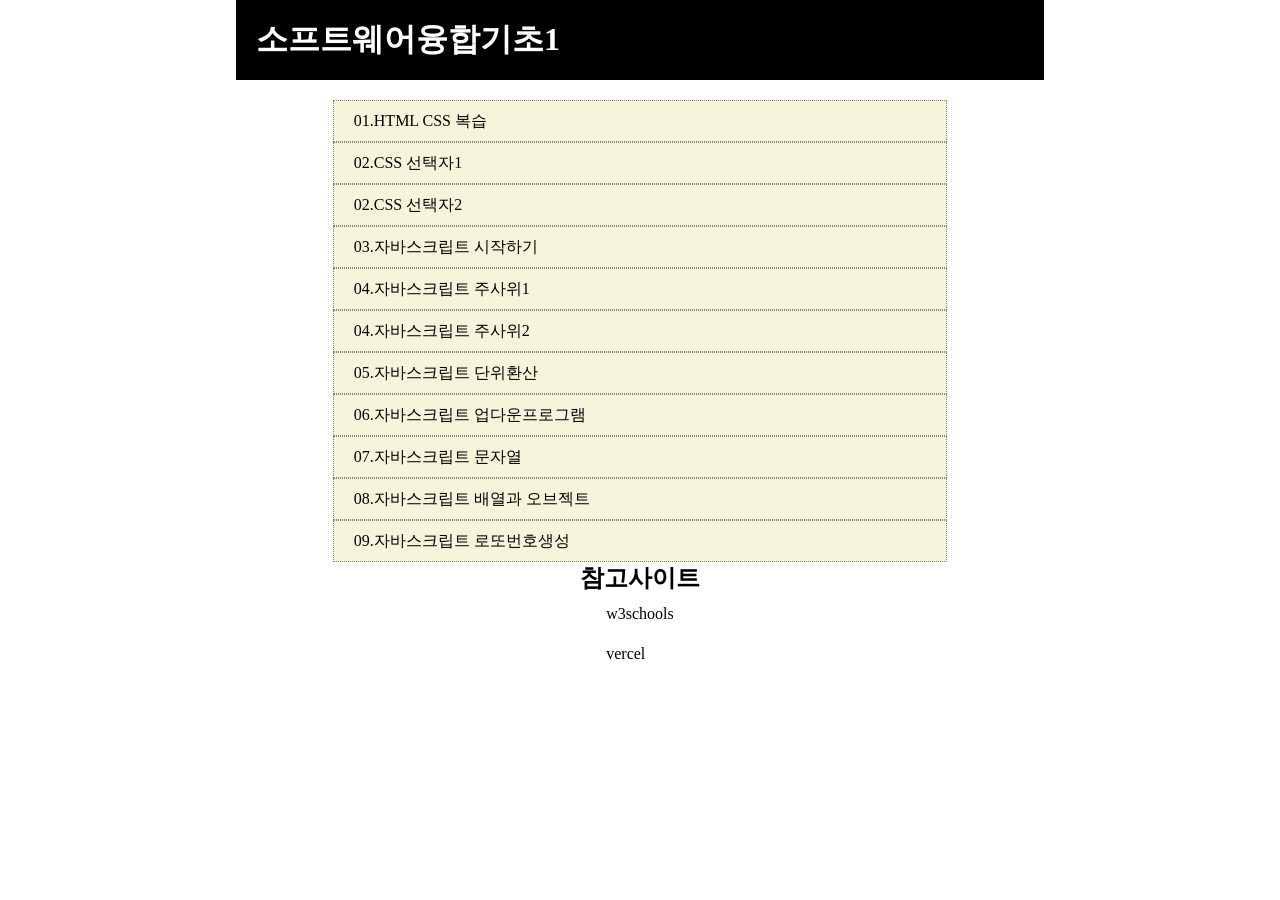
<file: index.html>
<!DOCTYPE html>
<html>

<head>
    <title>소프트웨어융합기초1(2024여름계절)</title>
    <!-- 교수님 github주소 -->
    <!-- https://github.com/pnumin/pnuweb2024_js     -->
    <link rel="stylesheet" href="./index.css">
</head>

<body>
    <main>
        <header>
            <h1>소프트웨어융합기초1</h1>
        </header>
        <article>
            <ul>
                <li><a href="./01/01.html">01.HTML CSS 복습</a></li>
                <li><a href="./02/02.1.html">02.CSS 선택자1</a></li>
                <li><a href="./02/02.2.html">02.CSS 선택자2</a></li>
                <li><a href="./03/03.html">03.자바스크립트 시작하기</a></li>
                <li><a href="./04/04.1.html">04.자바스크립트 주사위1</a></li>
                <li><a href="./04/04.2.html">04.자바스크립트 주사위2</a></li>
                <li><a href="./05/05.html">05.자바스크립트 단위환산</a></li>
                <li><a href="./06/06.html">06.자바스크립트 업다운프로그램</a></li>
                <li><a href="./07/07.html">07.자바스크립트 문자열</a></li>
                <li><a href="./08/08.html">08.자바스크립트 배열과 오브젝트</a></li>
                <li><a href="./09/09.html">09.자바스크립트 로또번호생성</a></li>
            </ul>
        </article>

        <h2>참고사이트</h2>
        <article>
            <ol>
                <li><a href="https://www.w3schools.com/ ">w3schools</a></li>
                <li><a href="https://vercel.com/ ">vercel</a></li>
            </ol>
        </article>
    </main>
</body>

</html>
</file>
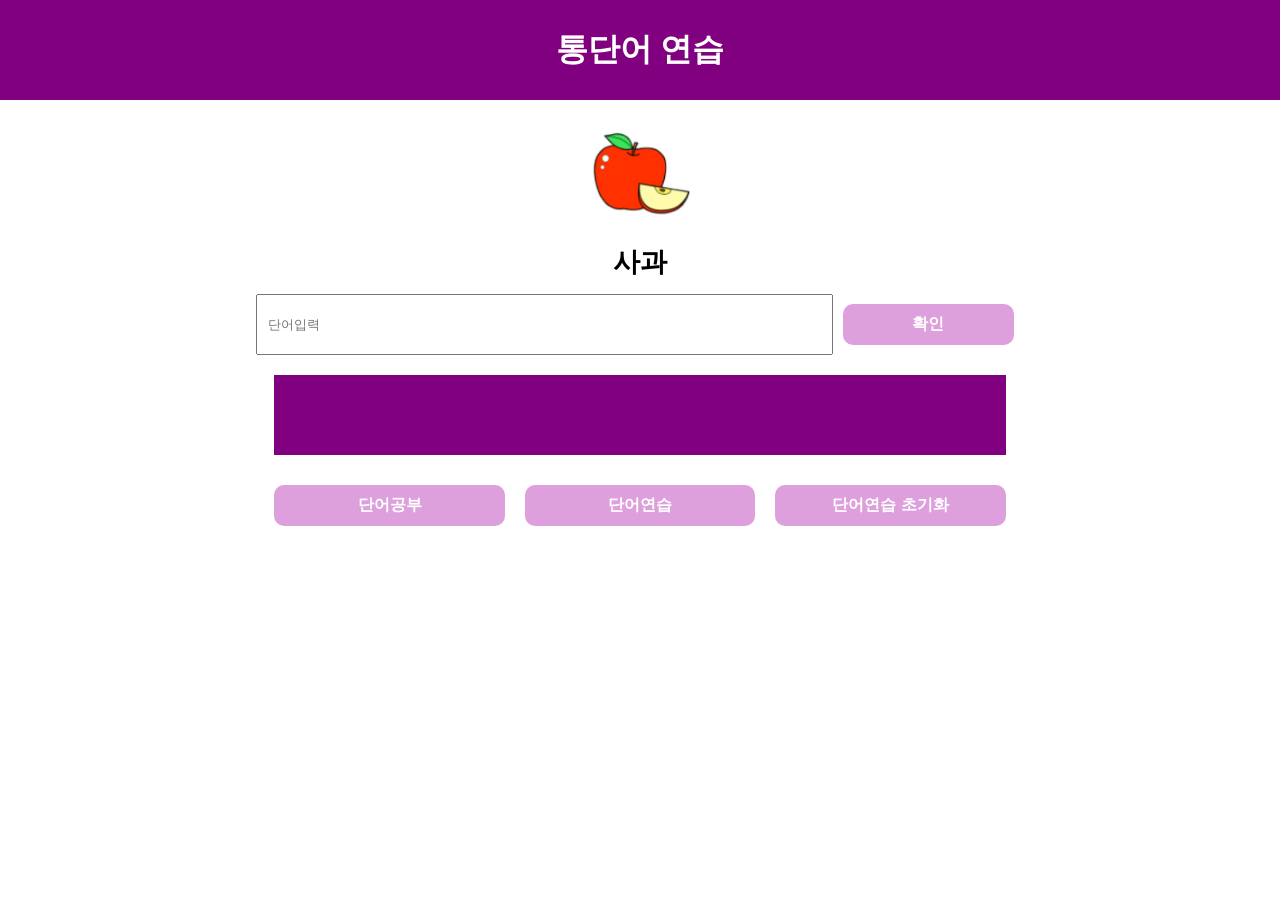
<file: mid/index.html>
<!DOCTYPE html>
<html lang="ko">

<head>
  <meta charset="UTF-8">
  <meta name="viewport" content="width=device-width, initial-scale=1.0">
  <title>본인학번</title>
  <link rel='stylesheet' type='text/css' href='./index.css'>
  <script src='./index.js'></script>
</head>

<body>
  <header>
    <h1>통단어 연습</h1>
  </header>
  <main>
    <div id='content'>
      <section id='sec1'>
        <div id='imgSec'>
          <img src='./img/1.png'>
        </div>
        <div id='wSec'>
          <h2>사과</h2>
        </div>
        <div id='inSec'>
          <input type='text' placeholder='단어입력'>
          <button>확인</button>
        </div>
      </section>
      <section id='sec3'> 
      </section>
      <section id='sec2'>
        <button>단어공부</button>
        <button>단어연습</button>
        <button>단어연습 초기화</button>
      </section>
      
    </div>
  </main>
</body>

</html>
</file>
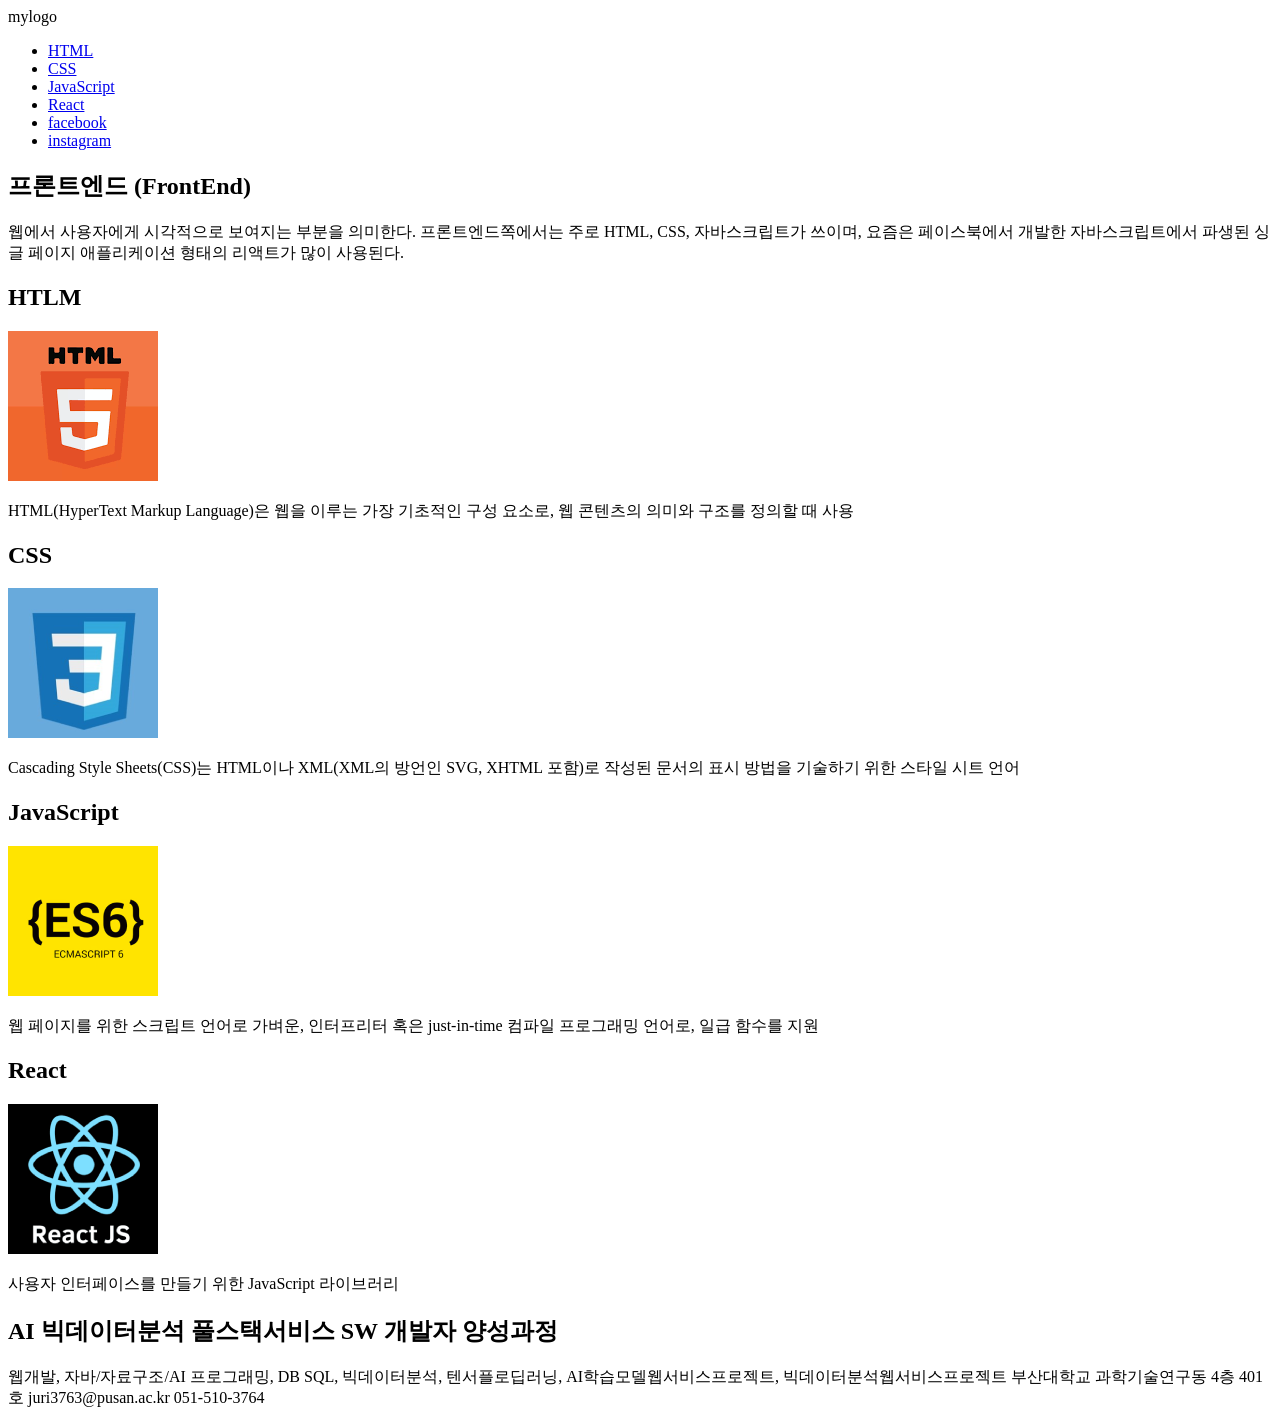
<file: 01/01.html>
<!-- html 자동생성 단축기 -->
<!-- shift + ! -->
<!DOCTYPE html>
<html lang="ko">

<head>
    <meta charset="UTF-8">
    <meta name="viewport" content="width=device-width, initial-scale=1.0">
    <title>HTML 기초</title>
</head>



<body>
    <!-- 메뉴목록  -->
    <!-- vs코드에서 주석은 ctrl+/ -->
    <header>
        mylogo
        <ul>
            <!-- id 목록을 찾을때에는 #사용 -->
            <li><a href="#d1">HTML</a></li>
            <li><a href="#d2">CSS</a></li>
            <li><a href="#d3">JavaScript</a></li>
            <li><a href="#d4">React</a></li>
            <li><a href="#d5">facebook</a></li>
            <li><a href="#d5">instagram</a></li>
        </ul>
    </header>
    <main>
        <article>
            <h1>프론트엔드 (FrontEnd)</h1>
            <p>
                웹에서 사용자에게 시각적으로 보여지는 부분을 의미한다. 프론트엔드쪽에서는 주로 HTML, CSS, 자바스크립트가 쓰이며, 요즘은 페이스북에서 개발한 자바스크립트에서 파생된 싱글 페이지
                애플리케이션 형태의
                리액트가 많이 사용된다.
            </p>
        </article>

        <section id="d1">
            <h2>HTLM</h2>
            <p>
                <img src="../img/html.png">
                <!-- 현재폴더는 ./ , 상위폴더는 ../ -->
            </p>
            <p>
                HTML(HyperText Markup Language)은 웹을 이루는 가장 기초적인 구성 요소로, 웹 콘텐츠의 의미와 구조를 정의할 때 사용
            </p>
        </section>

        <section id="d2">
            <h2>CSS</h2>
            <p>
                <img src="../img/css.png">
            </p>
            <p>
                Cascading Style Sheets(CSS)는 HTML이나 XML(XML의 방언인 SVG, XHTML 포함)로 작성된 문서의 표시 방법을 기술하기 위한 스타일 시트 언어
            </p>
        </section>

        <section id="d3">
            <h2>JavaScript</h2>
            <p>
                <img src="../img/js.png">
            </p>
            <p>
                웹 페이지를 위한 스크립트 언어로 가벼운, 인터프리터 혹은 just-in-time 컴파일 프로그래밍 언어로, 일급 함수를 지원
            </p>
        </section>

        <section id="d4">
            <h2>React</h2>
            <p>
                <img src="../img/react.png">
            </p>
            <p>
                사용자 인터페이스를 만들기 위한 JavaScript 라이브러리
            </p>
        </section>

        <div>
            <h2>AI 빅데이터분석 풀스택서비스 SW 개발자 양성과정</h2>
            <p>
                웹개발, 자바/자료구조/AI 프로그래밍, DB SQL, 빅데이터분석, 텐서플로딥러닝, AI학습모델웹서비스프로젝트, 빅데이터분석웹서비스프로젝트
                부산대학교 과학기술연구동 4층 401호 juri3763@pusan.ac.kr 051-510-3764
            </p>
        </div>
        </section>
    </main>
</body>


<footer>

</footer>

</html>
</file>
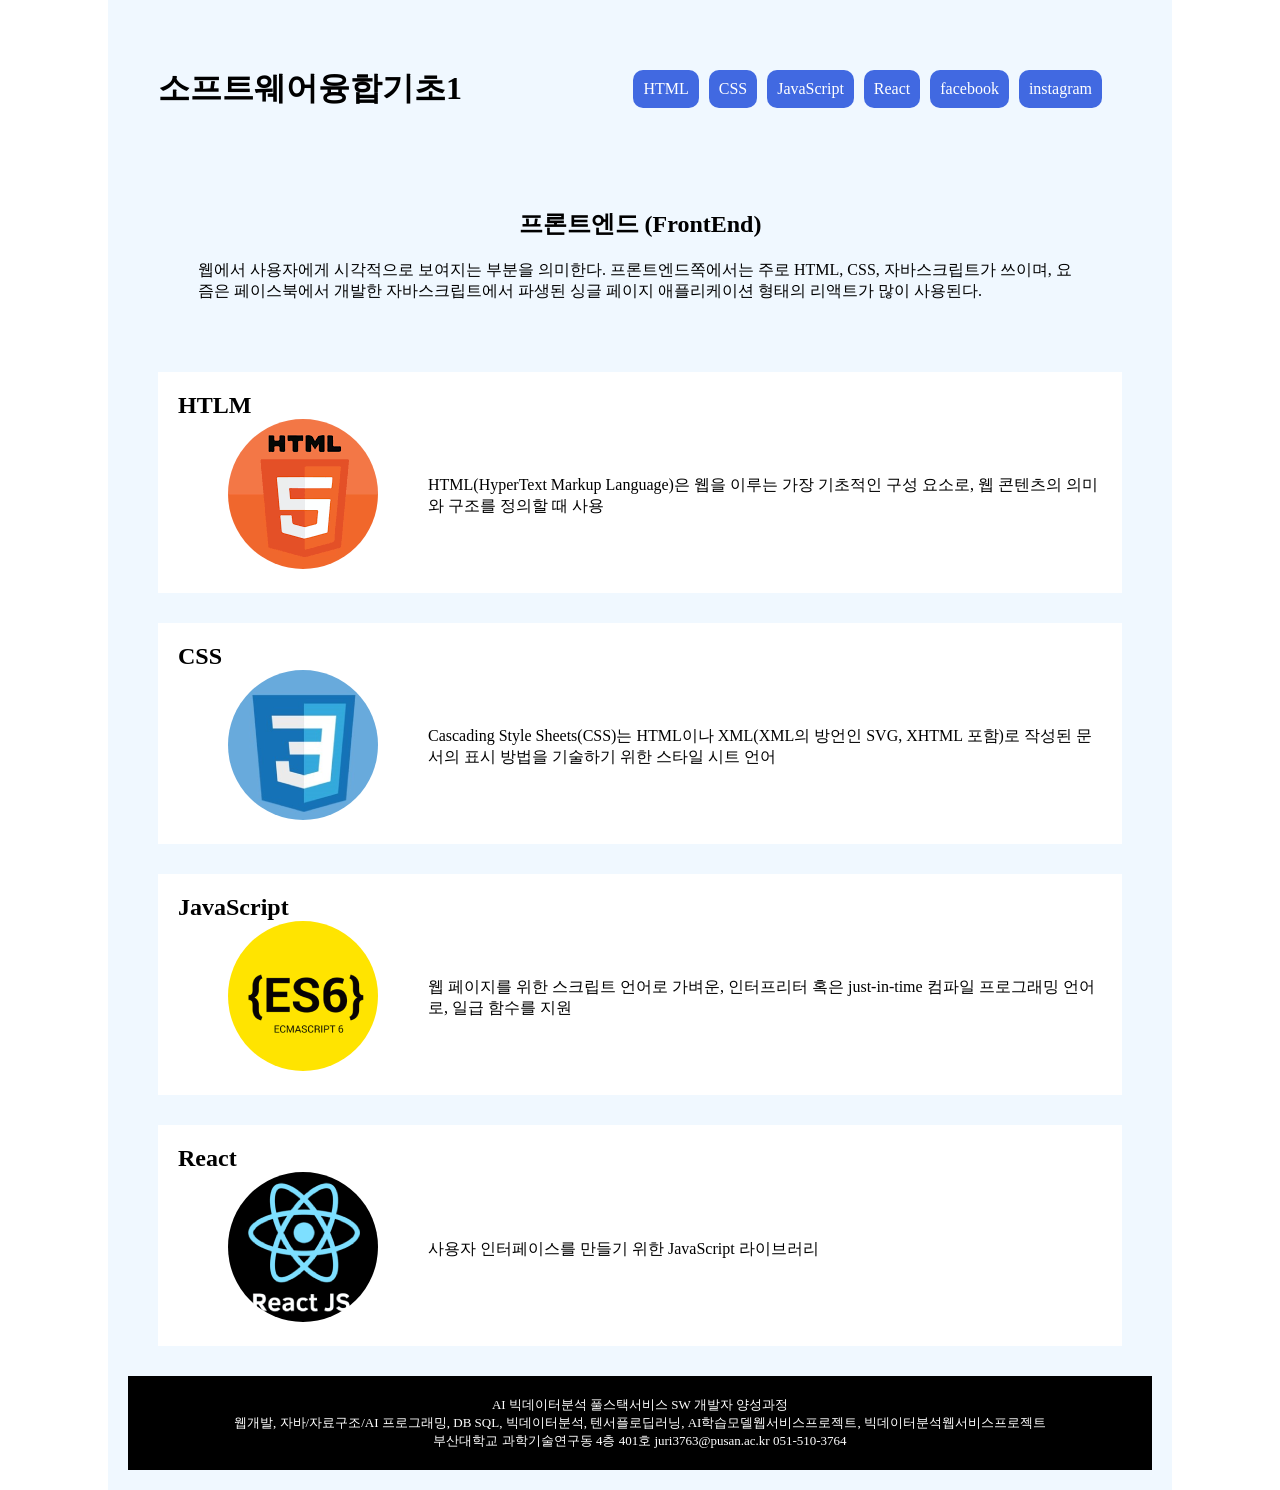
<file: 02/02 problem.html>
<!DOCTYPE html>
<html lang="ko">

<head>
  <meta charset="UTF-8">
  <meta name="viewport" content="width=device-width, initial-scale=1.0">
  <title>CSS 기초</title>
  <!-- 내부 스타일
  <style>
    section {
      background-color: lightblue;
      color: blue;
    }
  </style> -->
  <!-- 외부 스타일 -->
  <link rel='stylesheet' type='text/css' href='./02 problem.css'>
</head>

<body>
  <!-- 메뉴목록 -->
  <!-- vs코드에서 주석은 ctrl+/ -->
  <div id='content'>
  <!-- css에서 사용하기 위해 div사용   -->
    <header>
      <div>
        소프트웨어융합기초1
      </div>
      <ul>
        <li><a href='#d1'>HTML</a></li>
        <li><a href='#d2'>CSS</a></li>
        <li><a href='#d3'>JavaScript</a></li>
        <li><a href='#d4'>React</a></li>
        <li><a href="#">facebook</a></li>
        <li><a href="#">instagram</a></li>
      </ul>
    </header>
    <main>
      <!-- 인라인 스타일
    <article style='background-color: beige;color: brown;'>
       -->
      <article>
        <h1>프론트엔드 (FrontEnd)</h1>
        <p>
          웹에서 사용자에게 시각적으로 보여지는 부분을 의미한다. 프론트엔드쪽에서는 주로 HTML, CSS, 자바스크립트가 쓰이며, 요즘은 페이스북에서 개발한 자바스크립트에서 파생된 싱글 페이지 애플리케이션
          형태의
          리액트가
          많이 사용된다.
        </p>
      </article>

      <section id='d1' class='c1'>
        <h2>HTLM</h2>
        <div>
        <!-- css에서 사용하기 위해 div사용   -->
          <p>
            <img src='../img/html.png' alt='html'>
          </p>
          <p>
            HTML(HyperText Markup Language)은 웹을 이루는 가장 기초적인 구성 요소로, 웹 콘텐츠의 의미와 구조를 정의할 때 사용
          </p>
        </div>
      </section>

      <section id='d2' class='c2'>
        <h2>CSS</h2>
        <div>
          <p>
            <img src='../img/css.png' alt='css'>
          </p>
          <p>
            Cascading Style Sheets(CSS)는 HTML이나 XML(XML의 방언인 SVG, XHTML 포함)로 작성된 문서의 표시 방법을 기술하기 위한 스타일 시트 언어
          </p>
        </div>
      </section>

      <section id='d3' class='c1'>
        <h2>JavaScript</h2>
        <div>
          <p>
            <img src='../img/js.png' alt='js'>
          </p>
          <p>
            웹 페이지를 위한 스크립트 언어로 가벼운, 인터프리터 혹은 just-in-time 컴파일 프로그래밍 언어로, 일급 함수를 지원
          </p>
        </div>
      </section>
      <section id='d4' class='c2'>
        <h2>React</h2>
        <div>
          <p>
            <img src='../img/react.png' alt='react'>
          </p>
          <p>
            사용자 인터페이스를 만들기 위한 JavaScript 라이브러리
          </p>
        </div>
      </section>
    </main>
    <footer>
      <p>AI 빅데이터분석 풀스택서비스 SW 개발자 양성과정</p>
      <p>웹개발, 자바/자료구조/AI 프로그래밍, DB SQL, 빅데이터분석, 텐서플로딥러닝, AI학습모델웹서비스프로젝트, 빅데이터분석웹서비스프로젝트</p>
      <p>부산대학교 과학기술연구동 4층 401호 juri3763@pusan.ac.kr 051-510-3764</p>
    </footer>
  </div>
  
</body>

</html>
</file>
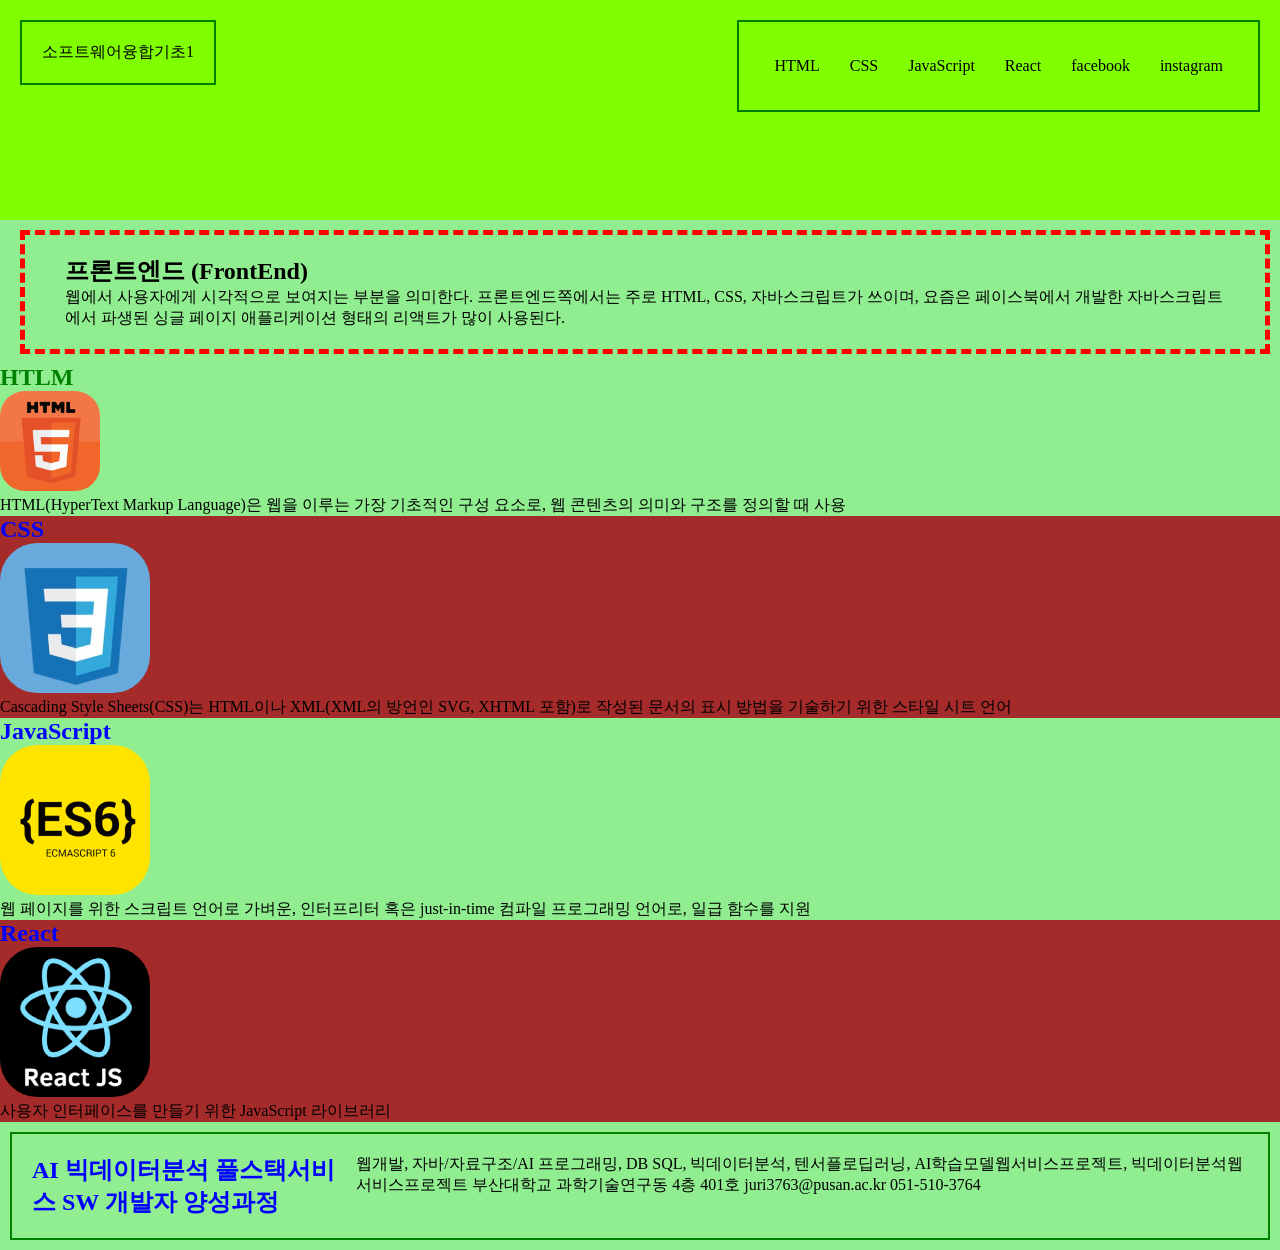
<file: 02/02.1.html>
<!-- html 자동생성 단축기 -->
<!-- shift + ! -->
<!DOCTYPE html>
<html lang="ko">

<head>
    <meta charset="UTF-8">
    <meta name="viewport" content="width=device-width, initial-scale=1.0">
    <title>HTML 기초</title>
    <!-- 내부 스타일
     <style>
         section {
             background-color: lightblue;
             color: blue;
         }
     </style> -->
    <!-- 외부 스타일 -->
    <link rel="stylesheet" type="text/css" href="./02.1.css">
</head>



<body>
    <!-- 메뉴목록  -->
    <!-- vs코드에서 주석은 ctrl+/ -->
    <header>
        <!-- div는 아무런 의미없이 박스를 치기위해 사용되는 코드 -->
        <div>
            소프트웨어융합기초1
        </div>
        <ul>
            <!-- id 목록을 찾을때에는 #사용 -->
            <li><a href="#d1">HTML</a></li>
            <li><a href="#d2">CSS</a></li>
            <li><a href="#d3">JavaScript</a></li>
            <li><a href="#d4">React</a></li>
            <li><a href="#">facebook</a></li>
            <li><a href="#">instagram</a></li>
        </ul>
    </header>
    <main>
        <!-- 인라인 스타일
        <article style="background-color: beige; color: brown">

        </article> -->

        <article>
            <h1>프론트엔드 (FrontEnd)</h1>
            <p>
                웹에서 사용자에게 시각적으로 보여지는 부분을 의미한다. 프론트엔드쪽에서는 주로 HTML, CSS, 자바스크립트가 쓰이며, 요즘은 페이스북에서 개발한 자바스크립트에서 파생된 싱글 페이지
                애플리케이션 형태의
                리액트가 많이 사용된다.
            </p>
        </article>

        <section id="d1" class="c1">
            <h2>HTLM</h2>
            <p>
                <img src="../img/html.png" alt="html">
                <!-- 현재폴더는 ./ , 상위폴더는 ../ -->
                <!-- 이미지의 alt속성을 읽어주는데 사용되기 때문에 css가 아닌 html에 바로 사용 -->
            </p>
            <p>
                HTML(HyperText Markup Language)은 웹을 이루는 가장 기초적인 구성 요소로, 웹 콘텐츠의 의미와 구조를 정의할 때 사용
            </p>
        </section>

        <section id="d2" class="c2">
            <h2>CSS</h2>
            <p>
                <img src="../img/css.png", alt="">
            </p>
            <p>
                Cascading Style Sheets(CSS)는 HTML이나 XML(XML의 방언인 SVG, XHTML 포함)로 작성된 문서의 표시 방법을 기술하기 위한 스타일 시트 언어
            </p>
        </section>

        <section id="d3" class="c1">
            <h2>JavaScript</h2>
            <p>
                <img src="../img/js.png", alt="">
            </p>
            <p>
                웹 페이지를 위한 스크립트 언어로 가벼운, 인터프리터 혹은 just-in-time 컴파일 프로그래밍 언어로, 일급 함수를 지원
            </p>
        </section>

        <section id="d4" class="c2", alt="">
            <h2>React</h2>
            <p>
                <img src="../img/react.png">
            </p>
            <p>
                사용자 인터페이스를 만들기 위한 JavaScript 라이브러리
            </p>
        </section>

        <div>
            <h2>AI 빅데이터분석 풀스택서비스 SW 개발자 양성과정</h2>
            <p>
                웹개발, 자바/자료구조/AI 프로그래밍, DB SQL, 빅데이터분석, 텐서플로딥러닝, AI학습모델웹서비스프로젝트, 빅데이터분석웹서비스프로젝트
                부산대학교 과학기술연구동 4층 401호 juri3763@pusan.ac.kr 051-510-3764
            </p>
        </div>
        </section>
    </main>
</body>


<footer>

</footer>

</html>
</file>
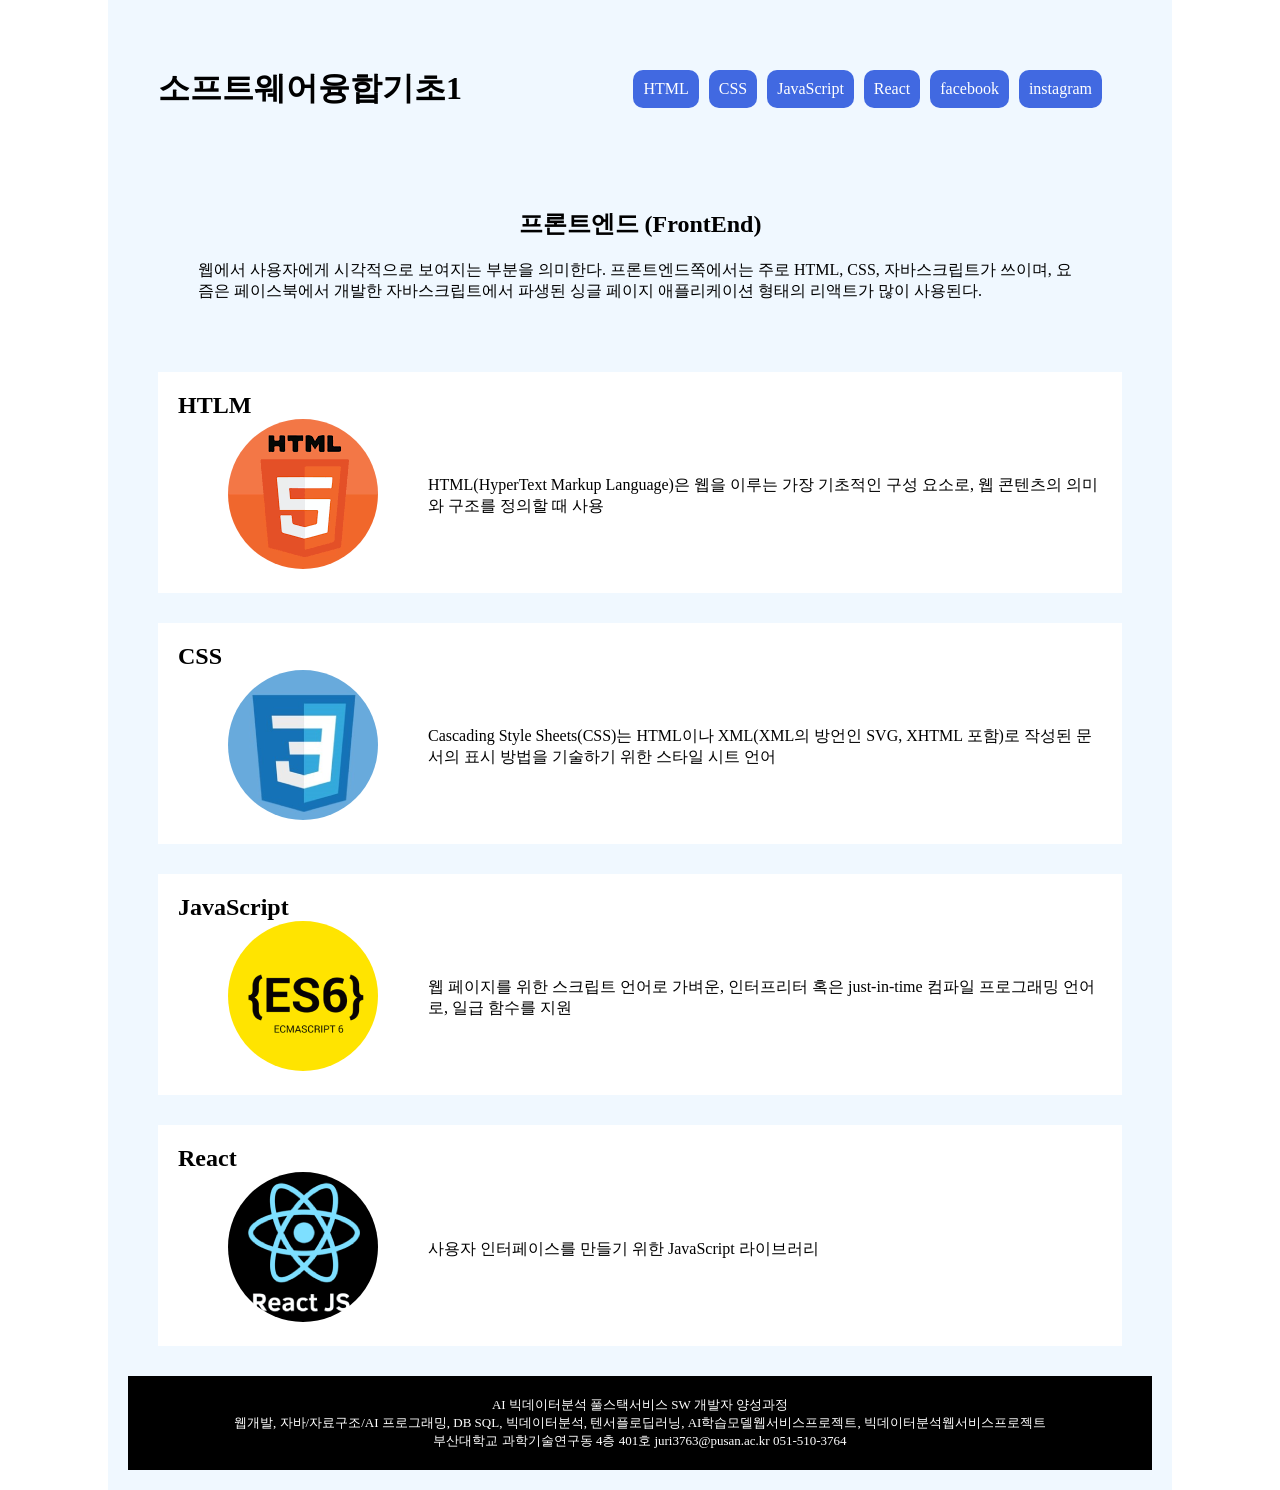
<file: 02/02.2.html>
<!DOCTYPE html>
<html lang="ko">

<head>
  <meta charset="UTF-8">
  <meta name="viewport" content="width=device-width, initial-scale=1.0">
  <title>CSS 기초</title>
  <!-- 내부 스타일
  <style>
    section {
      background-color: lightblue;
      color: blue;
    }
  </style> -->
  <!-- 외부 스타일 -->
  <link rel='stylesheet' type='text/css' href='./02.2.css'>
</head>

<body>
  <!-- 메뉴목록 -->
  <!-- vs코드에서 주석은 ctrl+/ -->
  <div id='content'>
  <!-- css에서 사용하기 위해 div사용   -->
    <header>
      <div>
        소프트웨어융합기초1
      </div>
      <ul>
        <li><a href='#d1'>HTML</a></li>
        <li><a href='#d2'>CSS</a></li>
        <li><a href='#d3'>JavaScript</a></li>
        <li><a href='#d4'>React</a></li>
        <li><a href="#">facebook</a></li>
        <li><a href="#">instagram</a></li>
      </ul>
    </header>
    <main>
      <!-- 인라인 스타일
    <article style='background-color: beige;color: brown;'>
       -->
      <article>
        <h1>프론트엔드 (FrontEnd)</h1>
        <p>
          웹에서 사용자에게 시각적으로 보여지는 부분을 의미한다. 프론트엔드쪽에서는 주로 HTML, CSS, 자바스크립트가 쓰이며, 요즘은 페이스북에서 개발한 자바스크립트에서 파생된 싱글 페이지 애플리케이션
          형태의
          리액트가
          많이 사용된다.
        </p>
      </article>

      <section id='d1' class='c1'>
        <h2>HTLM</h2>
        <div>
        <!-- css에서 사용하기 위해 div사용   -->
          <p>
            <img src='../img/html.png' alt='html'>
          </p>
          <p>
            HTML(HyperText Markup Language)은 웹을 이루는 가장 기초적인 구성 요소로, 웹 콘텐츠의 의미와 구조를 정의할 때 사용
          </p>
        </div>
      </section>

      <section id='d2' class='c2'>
        <h2>CSS</h2>
        <div>
          <p>
            <img src='../img/css.png' alt='css'>
          </p>
          <p>
            Cascading Style Sheets(CSS)는 HTML이나 XML(XML의 방언인 SVG, XHTML 포함)로 작성된 문서의 표시 방법을 기술하기 위한 스타일 시트 언어
          </p>
        </div>
      </section>

      <section id='d3' class='c1'>
        <h2>JavaScript</h2>
        <div>
          <p>
            <img src='../img/js.png' alt='js'>
          </p>
          <p>
            웹 페이지를 위한 스크립트 언어로 가벼운, 인터프리터 혹은 just-in-time 컴파일 프로그래밍 언어로, 일급 함수를 지원
          </p>
        </div>
      </section>
      <section id='d4' class='c2'>
        <h2>React</h2>
        <div>
          <p>
            <img src='../img/react.png' alt='react'>
          </p>
          <p>
            사용자 인터페이스를 만들기 위한 JavaScript 라이브러리
          </p>
        </div>
      </section>
    </main>
    <footer>
      <p>AI 빅데이터분석 풀스택서비스 SW 개발자 양성과정</p>
      <p>웹개발, 자바/자료구조/AI 프로그래밍, DB SQL, 빅데이터분석, 텐서플로딥러닝, AI학습모델웹서비스프로젝트, 빅데이터분석웹서비스프로젝트</p>
      <p>부산대학교 과학기술연구동 4층 401호 juri3763@pusan.ac.kr 051-510-3764</p>
    </footer>
  </div>
  
</body>

</html>
</file>
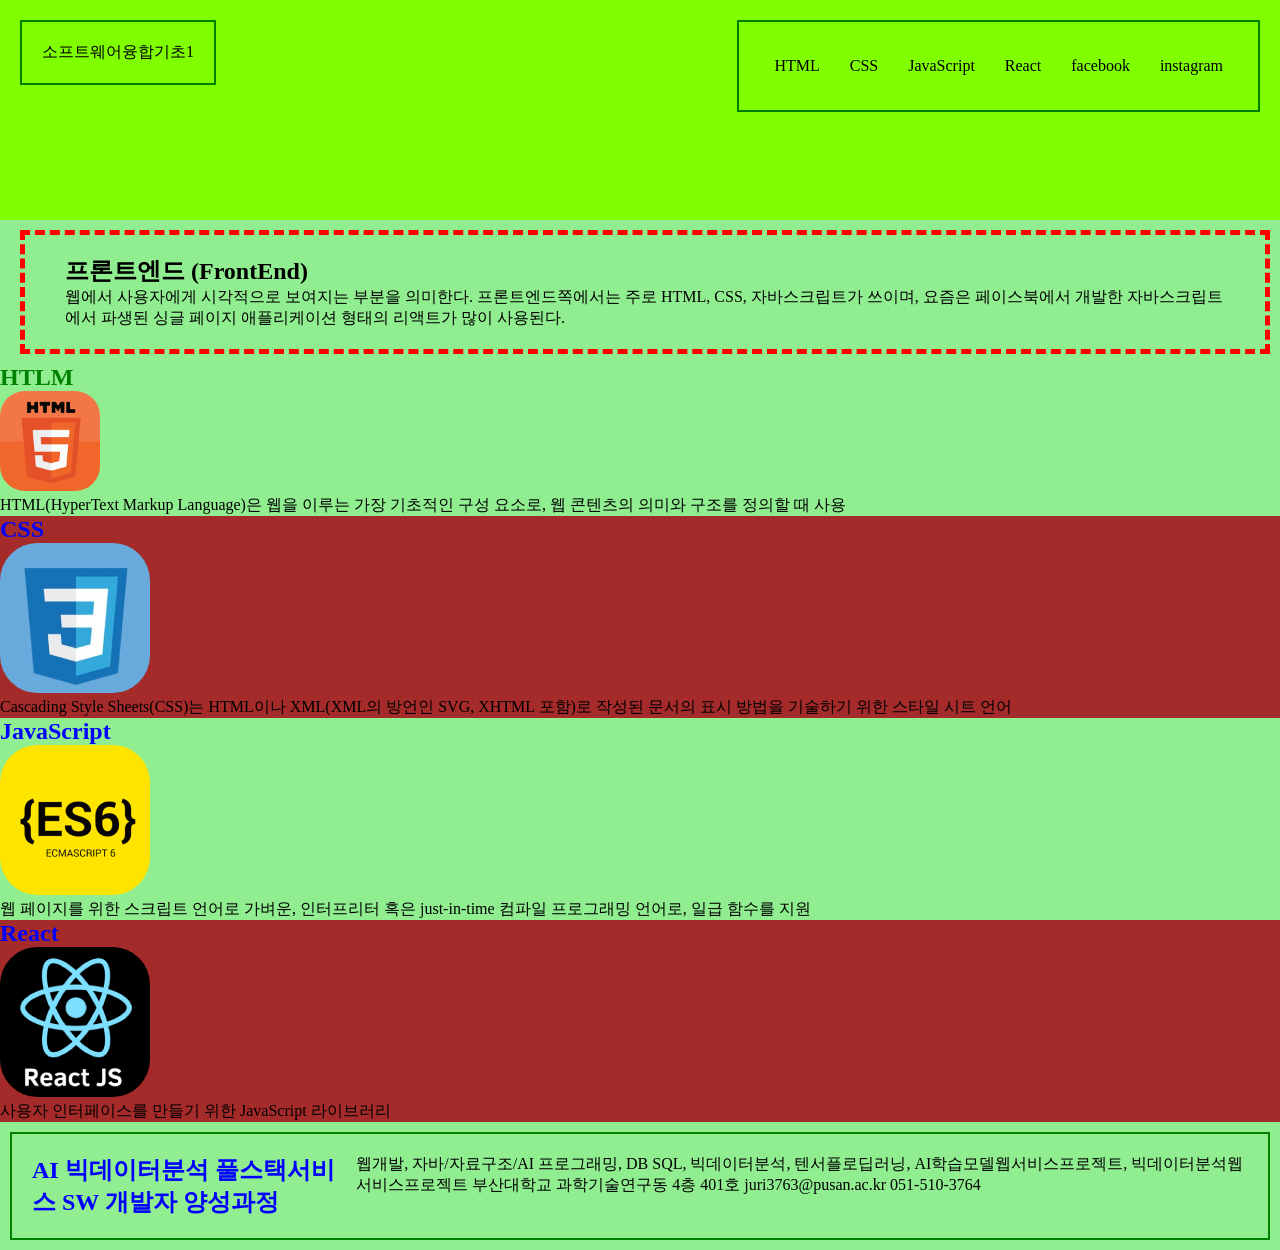
<file: 02/02.html>
<!-- html 자동생성 단축기 -->
<!-- shift + ! -->
<!DOCTYPE html>
<html lang="ko">

<head>
    <meta charset="UTF-8">
    <meta name="viewport" content="width=device-width, initial-scale=1.0">
    <title>HTML 기초</title>
    <!-- 내부 스타일
     <style>
         section {
             background-color: lightblue;
             color: blue;
         }
     </style> -->
    <!-- 외부 스타일 -->
    <link rel="stylesheet" type="text/css" href="./02.css">
</head>



<body>
    <!-- 메뉴목록  -->
    <!-- vs코드에서 주석은 ctrl+/ -->
    <header>
        <!-- div는 아무런 의미없이 박스를 치기위해 사용되는 코드 -->
        <div>
            소프트웨어융합기초1
        </div>
        <ul>
            <!-- id 목록을 찾을때에는 #사용 -->
            <li><a href="#d1">HTML</a></li>
            <li><a href="#d2">CSS</a></li>
            <li><a href="#d3">JavaScript</a></li>
            <li><a href="#d4">React</a></li>
            <li><a href="#">facebook</a></li>
            <li><a href="#">instagram</a></li>
        </ul>
    </header>
    <main>
        <!-- 인라인 스타일
        <article style="background-color: beige; color: brown">

        </article> -->

        <article>
            <h1>프론트엔드 (FrontEnd)</h1>
            <p>
                웹에서 사용자에게 시각적으로 보여지는 부분을 의미한다. 프론트엔드쪽에서는 주로 HTML, CSS, 자바스크립트가 쓰이며, 요즘은 페이스북에서 개발한 자바스크립트에서 파생된 싱글 페이지
                애플리케이션 형태의
                리액트가 많이 사용된다.
            </p>
        </article>

        <section id="d1" class="c1">
            <h2>HTLM</h2>
            <p>
                <img src="../img/html.png" alt="html">
                <!-- 현재폴더는 ./ , 상위폴더는 ../ -->
                <!-- 이미지의 alt속성을 읽어주는데 사용되기 때문에 css가 아닌 html에 바로 사용 -->
            </p>
            <p>
                HTML(HyperText Markup Language)은 웹을 이루는 가장 기초적인 구성 요소로, 웹 콘텐츠의 의미와 구조를 정의할 때 사용
            </p>
        </section>

        <section id="d2" class="c2">
            <h2>CSS</h2>
            <p>
                <img src="../img/css.png", alt="">
            </p>
            <p>
                Cascading Style Sheets(CSS)는 HTML이나 XML(XML의 방언인 SVG, XHTML 포함)로 작성된 문서의 표시 방법을 기술하기 위한 스타일 시트 언어
            </p>
        </section>

        <section id="d3" class="c1">
            <h2>JavaScript</h2>
            <p>
                <img src="../img/js.png", alt="">
            </p>
            <p>
                웹 페이지를 위한 스크립트 언어로 가벼운, 인터프리터 혹은 just-in-time 컴파일 프로그래밍 언어로, 일급 함수를 지원
            </p>
        </section>

        <section id="d4" class="c2", alt="">
            <h2>React</h2>
            <p>
                <img src="../img/react.png">
            </p>
            <p>
                사용자 인터페이스를 만들기 위한 JavaScript 라이브러리
            </p>
        </section>

        <div>
            <h2>AI 빅데이터분석 풀스택서비스 SW 개발자 양성과정</h2>
            <p>
                웹개발, 자바/자료구조/AI 프로그래밍, DB SQL, 빅데이터분석, 텐서플로딥러닝, AI학습모델웹서비스프로젝트, 빅데이터분석웹서비스프로젝트
                부산대학교 과학기술연구동 4층 401호 juri3763@pusan.ac.kr 051-510-3764
            </p>
        </div>
        </section>
    </main>
</body>


<footer>

</footer>

</html>
</file>
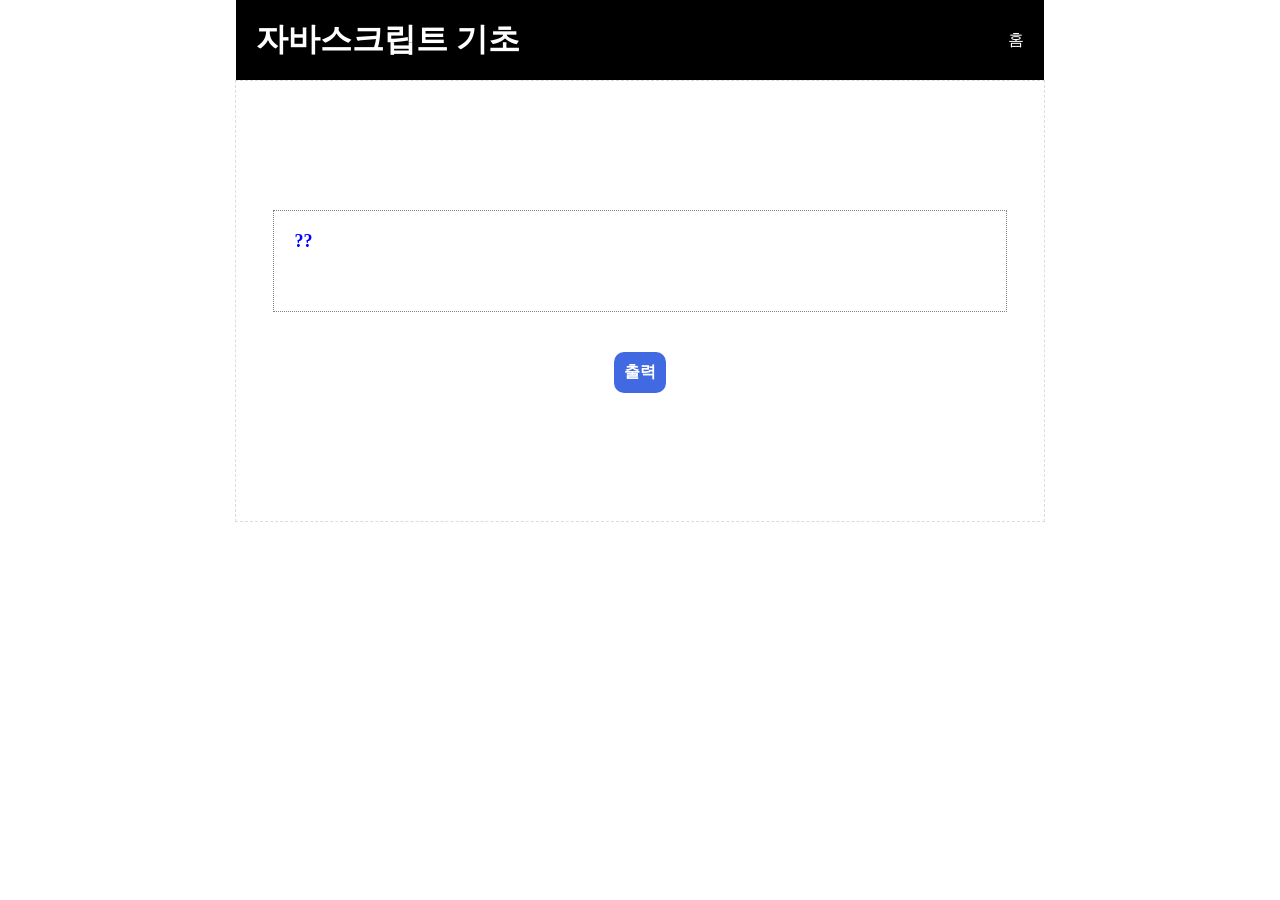
<file: 03/03.html>
<!DOCTYPE html>
<html lang="ko">

<head>
    <meta charset="UTF-8">
    <meta name="viewport" content="width=device-width, initial-scale=1.0">
    <title>자바스크립트 기초</title>
    <!-- 내부 스크립트
  <script>
    // alert('안녕하세요!!') ;
    console.log("안녕!!")
  </script> -->
    <!-- 외부 스크립트 참고 -->
    <script src='./03.js'></script>

    <!-- 외부 스타일 -->
    <link rel='stylesheet' type='text/css' href='../index.css'>
    <link rel='stylesheet' type='text/css' href='./03.css'>
</head>

<body>
    <main>
        <header>
            <h1>자바스크립트 기초</h1>
            <div>홈</div>
        </header>
        <section>
            <div id='msg'>??</div>
            <div>
                <button>출력</button>
            </div>
        </section>
    </main>
</body>

</html>
</file>
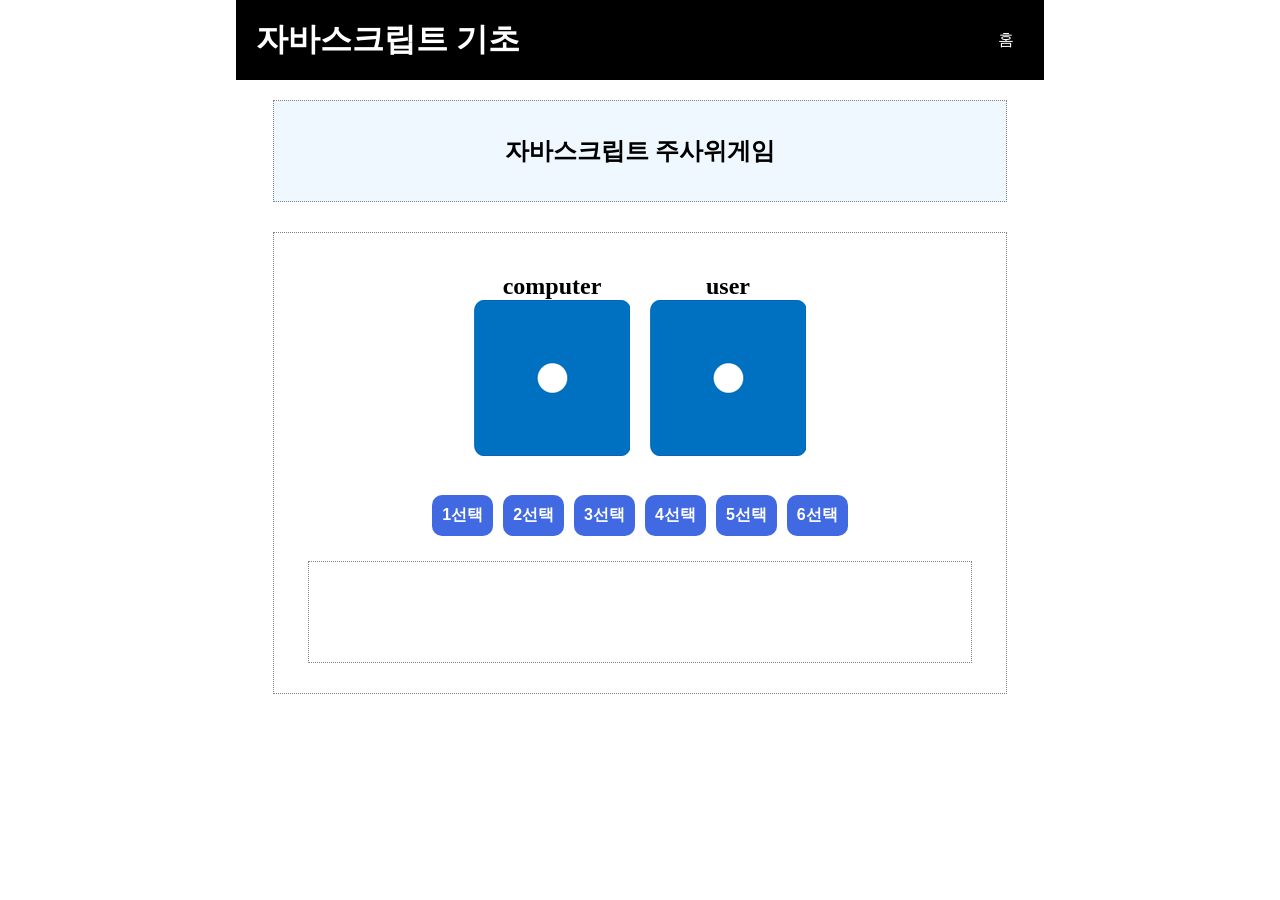
<file: 04 copy/04.html>
<!DOCTYPE html>
<html lang="ko">

<head>
  <meta charset="UTF-8">
  <meta name="viewport" content="width=device-width, initial-scale=1.0">
  <title>주사위게임</title>
  <script src='./04.js'></script>
  <link rel='stylesheet' type='text/css' href='../index.css'>
  <link rel='stylesheet' type='text/css' href='./04.css'>
</head>

<body>
  <main>
    <header>
      <h1>자바스크립트 기초</h1>
      <div><a href="../index.html">홈</a></div>
    </header>
    <section>
      <div id='divTitle'>
        자바스크립트 주사위게임
      </div>
      <div id='divContent'>
        <div>
          <div>
            <h1>computer</h1>
            <img id="com" src='./img/1.png'>
          </div>
          <div>
            <h1>user</h1>
            <img id="user" src='./img/1.png'>
          </div>
        </div>
        <div>
          <button>1선택</button>
          <button>2선택</button>
          <button>3선택</button>
          <button>4선택</button>
          <button>5선택</button>
          <button>6선택</button>
        </div>
        <div id='msg'>
        </div>
      </div>
    </section>
  </main>
</body>

</html>
</file>
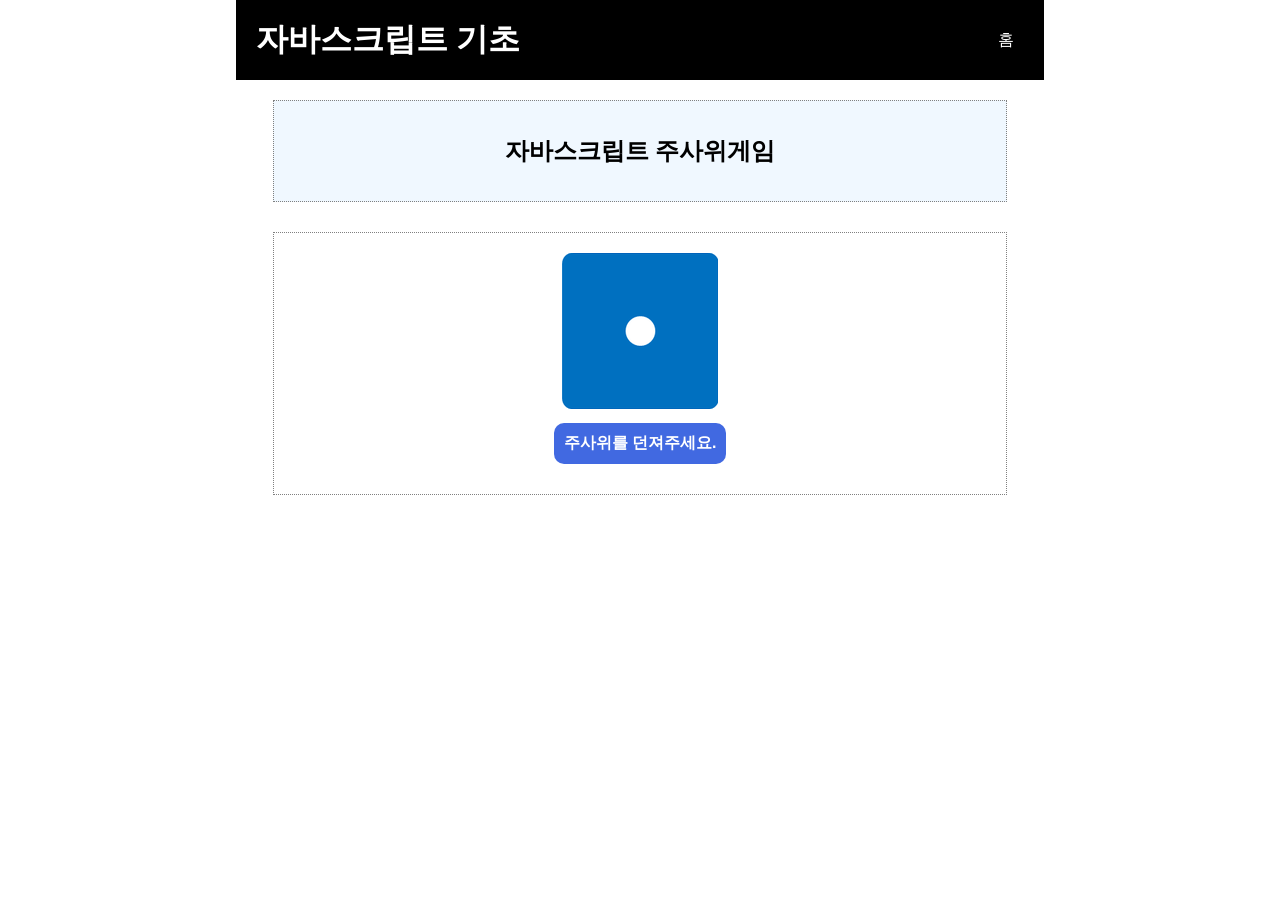
<file: 04.1/04.html>
<!DOCTYPE html>
<html lang="en">

<head>
  <meta charset="UTF-8">
  <meta name="viewport" content="width=device-width, initial-scale=1.0">
  <title>주사위게임</title>
  <script src="./04.js"></script>
  <link rel='stylesheet' type='text/css' href='../index.css'>

</head>

<body>
  <main>
    <header>
      <h1>자바스크립트 기초</h1>
      <div><a href="../index.html">홈</a></div>
    </header>
    <section>
      <div id="divTitle">
        자바스크립트 주사위게임
      </div>
      <div id="divContent">
        <p>
          <img src="./img/1.png">
        </p>
        <p>
          <button>주사위를 던져주세요.</button>
        </p>
      </div>
    </section>
  </main>
</body>

</html>
</file>
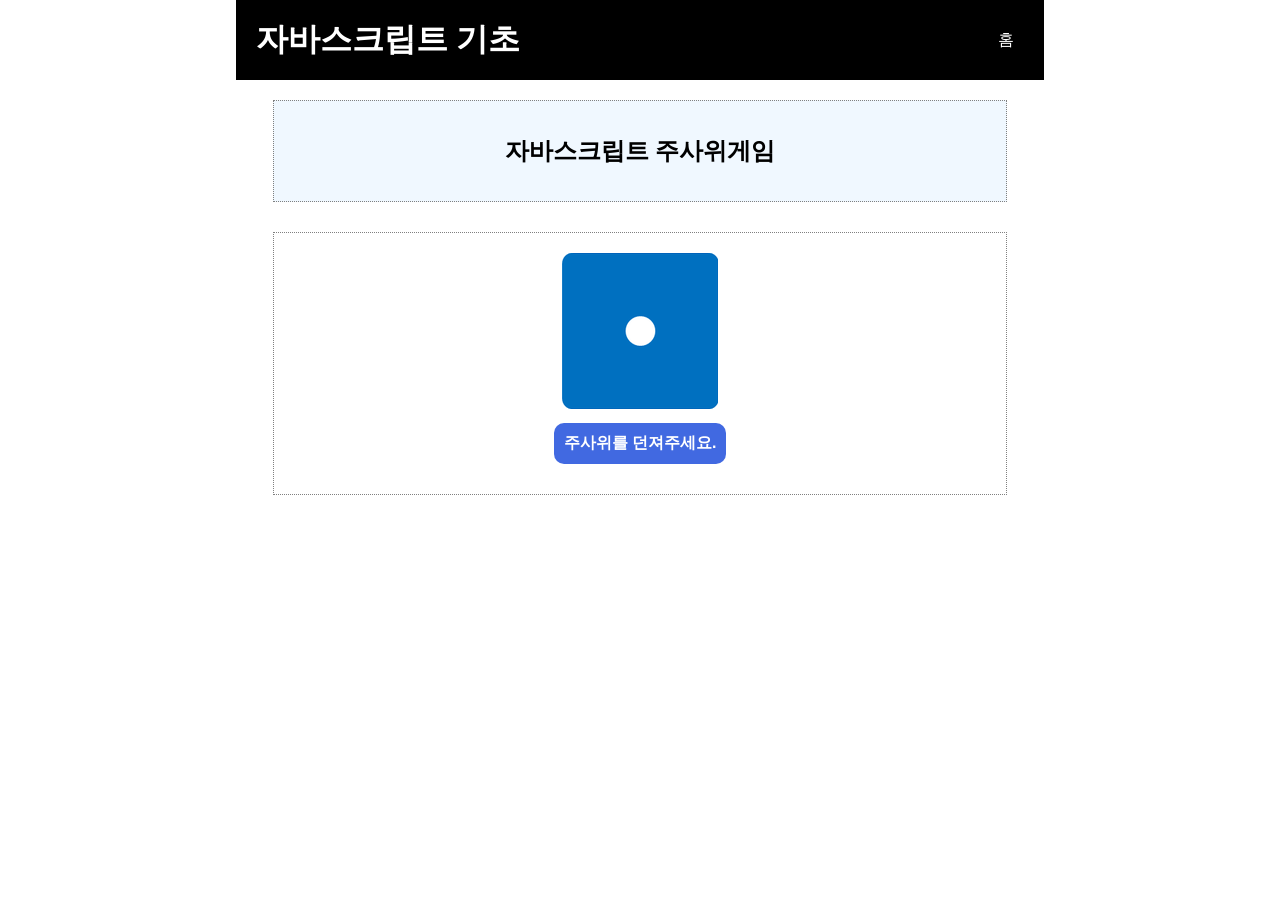
<file: 04/04.1.html>
<!DOCTYPE html>
<html lang="en">

<head>
  <meta charset="UTF-8">
  <meta name="viewport" content="width=device-width, initial-scale=1.0">
  <title>주사위게임</title>
  <script src="./04.1.js"></script>
  <link rel='stylesheet' type='text/css' href='../index.css'>

</head>

<body>
  <main>
    <header>
      <h1>자바스크립트 기초</h1>
      <div><a href="../index.html">홈</a></div>
    </header>
    <section>
      <div id="divTitle">
        자바스크립트 주사위게임
      </div>
      <div id="divContent">
        <p>
          <img src="./img/1.png">
        </p>
        <p>
          <button>주사위를 던져주세요.</button>
        </p>
      </div>
    </section>
  </main>
</body>

</html>
</file>
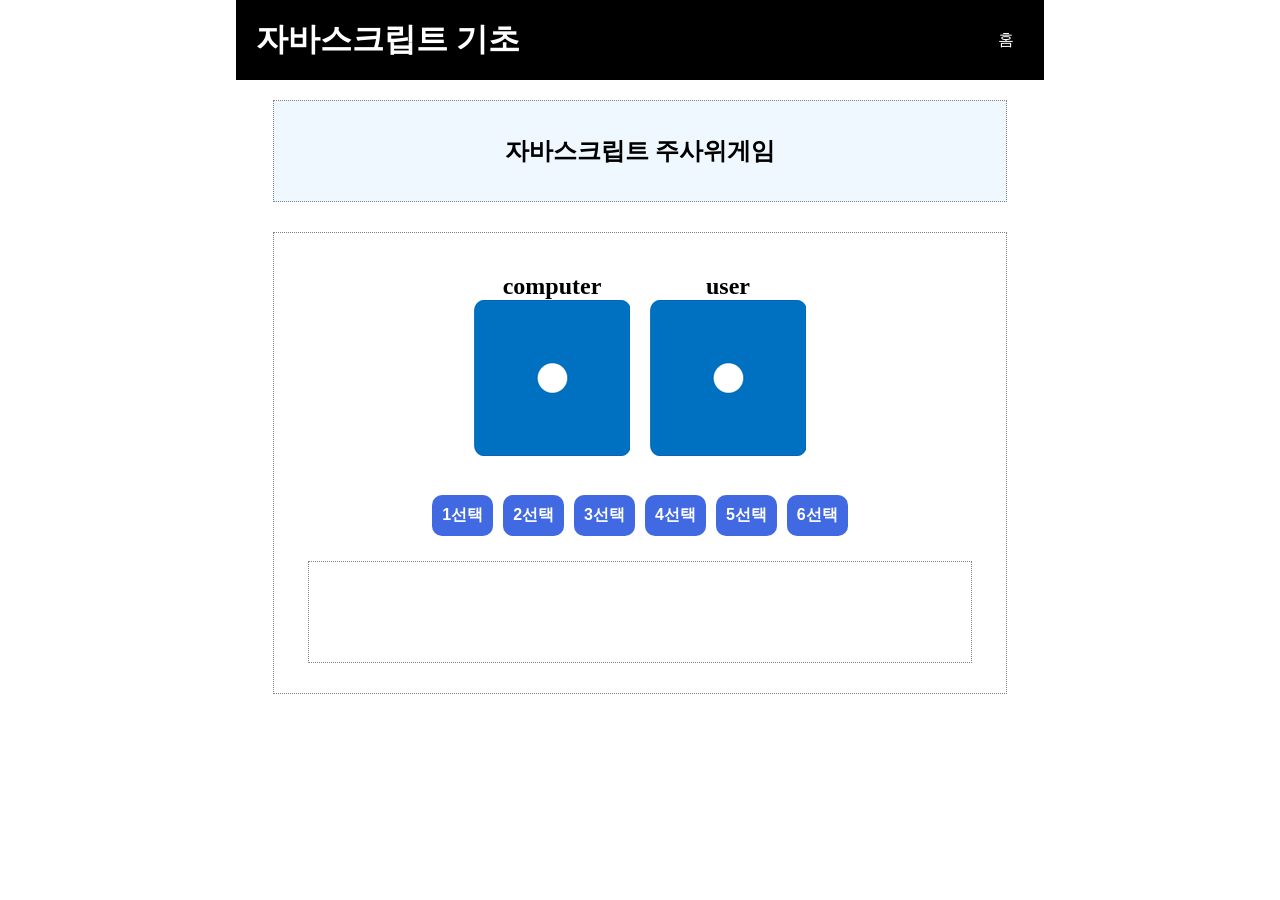
<file: 04/04.2.html>
<!DOCTYPE html>
<html lang="ko">

<head>
  <meta charset="UTF-8">
  <meta name="viewport" content="width=device-width, initial-scale=1.0">
  <title>주사위게임</title>
  <script src='./04.2.js'></script>
  <link rel='stylesheet' type='text/css' href='../index.css'>
  <link rel='stylesheet' type='text/css' href='./04.2.css'>
</head>

<body>
  <main>
    <header>
      <h1>자바스크립트 기초</h1>
      <div><a href="../index.html">홈</a></div>
    </header>
    <section>
      <div id='divTitle'>
        자바스크립트 주사위게임
      </div>
      <div id='divContent'>
        <div>
          <div>
            <h1>computer</h1>
            <img id="com" src='./img/1.png'>
          </div>
          <div>
            <h1>user</h1>
            <img id="user" src='./img/1.png'>
          </div>
        </div>
        <div>
          <button>1선택</button>
          <button>2선택</button>
          <button>3선택</button>
          <button>4선택</button>
          <button>5선택</button>
          <button>6선택</button>
        </div>
        <div id='msg'>
        </div>
      </div>
    </section>
  </main>
</body>

</html>
</file>
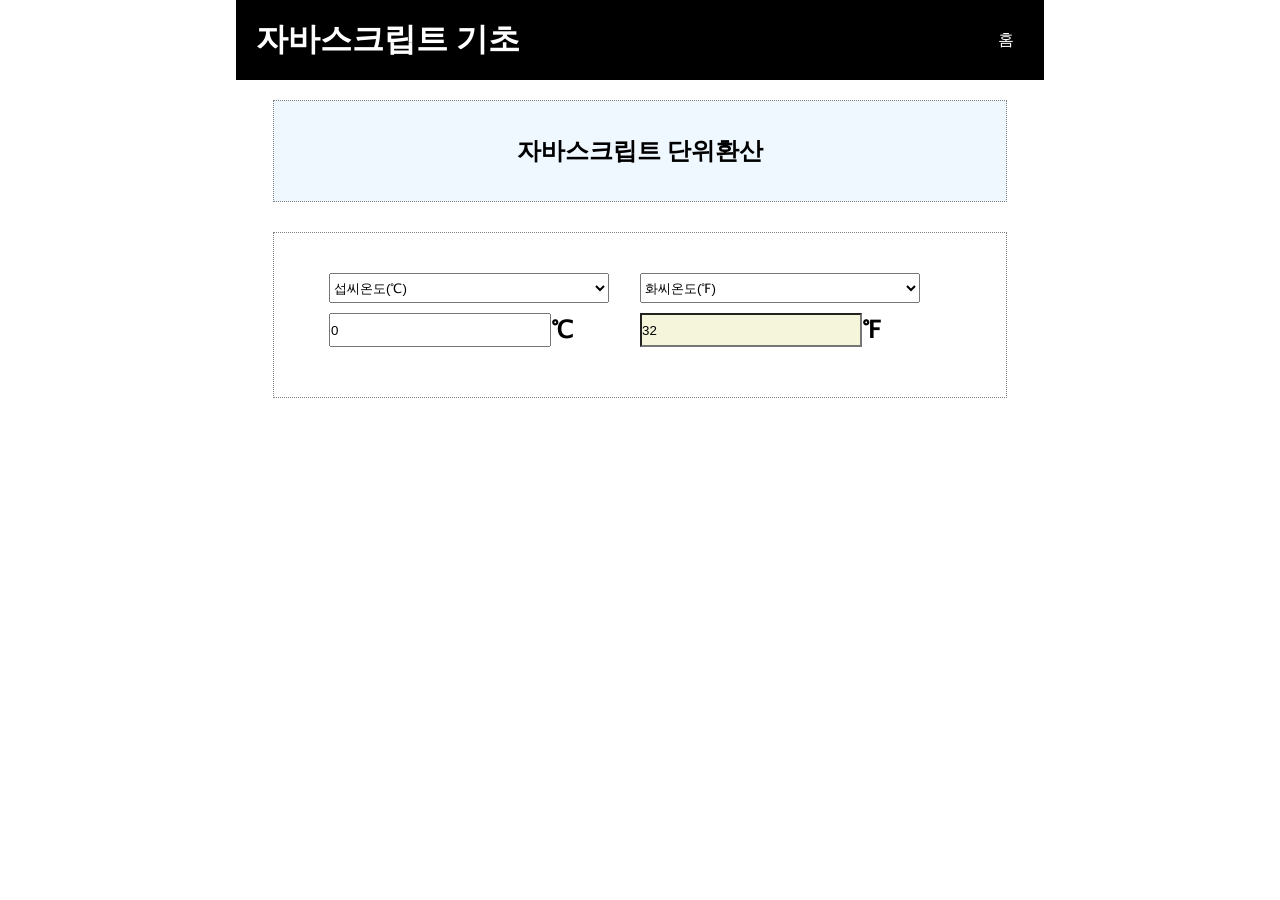
<file: 05/05.html>
<!DOCTYPE html>
<html lang="ko">

<head>
  <meta charset="UTF-8">
  <meta name="viewport" content="width=device-width, initial-scale=1.0">
  <title>단위환산</title>
  <script src='./05.js'></script>
  <link rel='stylesheet' type='text/css' href='../index.css'>
  <link rel='stylesheet' type='text/css' href='./05.css'>
</head>

<body>
  <main>
    <header>
      <h1>자바스크립트 기초</h1>
      <div><a href="../index.html">홈</a></div>
    </header>
    <section>
      <div id='divTitle'>
        자바스크립트 단위환산
      </div>

      <div id='divContent'>
        <form>
          <div class='d1'>
            <div class='d2'>
              <select id='sel1'>
                <option value='℃' selected>섭씨온도(℃)</option>
                <option value='℉'>화씨온도(℉)</option>
              </select>
            </div>
            <div class='d2'>
              <select id='sel2'>
                <option value='℃'>섭씨온도(℃)</option>
                <option value='℉' selected>화씨온도(℉)</option>
              </select>
            </div>
          </div>
          <div class='d1'>
            <div class='d2'>
              <input type='number' id='txt1' value="0">
              <label for='txt1' id='lb1'>℃</label>
            </div>
            <div class='d2'>
              <input type='number' id='txt2' value="32" readonly>
              <label for='txt2' id='lb2'>℉</label>
            </div>
          </div>
        </form>
      </div>

    </section>
  </main>
</body>

</html>
</file>
<file: index.css>
/* 전체 요소 모두 선택 */
* {
    margin: 0px;
    padding: 0px; 
  }
  
  body {
    display: flex;
    justify-content: center;
    align-items: start;
  }
  
  main {
    width: 60%;
    display: flex;
    justify-content: center;
    align-items: center;
    flex-direction: column;
  }
  
  article ol li {
    border: none;
  }

  header {
    width: 100%;
    height: 40px;
    background-color: black;
    color: white;
    display: flex;
    justify-content: space-between;
    align-items: center;
    padding: 20px; 
  }

  article {
    width: 100%;
    display: flex;
    flex-direction: column; 
    align-items: center;
  }
  
  article ul {
    width: 80%;
    background-color: beige;
    margin-top: 20px;
    list-style: none;
  }

  article li {
    display: flex;
    align-items: center;
    height: 20px;
    border: 1px dotted gray;
    padding: 10px;
  }
  
  article a {
    text-decoration: none;
    color: black;
  }
  
  article li:hover {
    background-color: goldenrod;
    color: white;
  }
  
  a {
    text-decoration: none;
    color: white;
    display: inline-flex;
    padding: 10px;
    border-radius: 10px;
  }
  
  a:hover {
    background-color: white;
    color: black;
  }
  
  section, #divTitle, #divContent {
    display: flex;
    justify-content: center;
    align-items: center;
  }
  
  section {
    width: 100%; 
    flex-direction: column;
  }
  
  #divTitle, #divContent, #msg {
    border: 1px dotted gray;
    width : 90%;
    padding: 20px;
  }
  
  #divTitle {
    background-color: aliceblue;
    font-size: x-large;
    font-weight: bold;
    height: 60px;
    margin: 20px;
  }
  
  #divContent {
    flex-direction: column;
    margin-top: 10px;
  }
  
  #divContent > p {
    margin-bottom: 10px;
  }
  
  #msg { 
    height: 60px;
  }
  
  button {
    display: inline-flex ;
    justify-content: center;
    align-items: center;
    
    padding: 10px;
    background-color: royalblue;
    color: white;
  
    font-size:medium;
    font-weight: bold;
    border-radius: 10px;
    border: none;
  }
  
  button:hover {
    background-color: coral;  
  }
</file>
<file: mid/index.css>
* {
  margin: 0px;
  padding: 0px;
}

body, header, main, #content, #sec1, #sec2, #sec3 {
  display: flex;
  justify-content: center;
  align-items: center;
}

body {
  flex-direction: column;
}

header {
  width: 100%;
  height: 60px;
  background-color: purple;
  color: white;
  padding: 20px;
}

main {
  width: 60%;
  flex-direction: column;
} 

#content, #sec1, #sec2, #sec3{
  width: 100%;
  flex-direction: column;
}

#sec1, #sec2, #sec3 {
  border: none;
  padding: 20px;
}  

#wSec {
  font-size: large;
  font-weight: bold;
  height: 20px;
  margin: 20px;
  border: none;
}

#inSec {
  margin-top: 10px;
  width: 100%;
  display: flex;
  flex-direction: row;
}

[type='text'] {
  padding: 10px;
  width: 100%;
}

#sec3 {
  background-color: purple;
  width: 90%;
  height: 40px;
}

#sec2 {
  display: flex;
  flex-direction: row;
  width: 100%
}

button {
  display: inline-flex;
  justify-content: center;
  align-self: center;

  padding: 10px;
  width: 30%;
  /* padding-left: 100px;
  padding-right: 100px; */
  background-color: plum;
  color: white;
  margin: 10px;

  font-size: medium;
  font-weight: bold;
  border-radius: 10px;
  border: none;
}

button:hover {
  background-color: pink;
}
</file>
<file: 02/02 problem.css>
* {
  margin: 0px;
  padding: 0px;
}

body {
  display: flex;
  /* body안의 내용을 가로로 배치 */
  justify-content: center;
  /* 가로축 기준 중앙에 배치 */
  align-items: start;
  /* 세로축 기준 위쪽에 배치 */
}

/* id가 content인 박스를 찾아서 안쪽영역 20px로 적용 */
#content {
  background-color: aliceblue;
  padding: 20px;
}

header {
  margin: 20px;
  padding: 10px;
}

header>div,
header>ul {
  display: flex;
  justify-content: center;
  align-items: center;
}

header>div {
  font-size: xx-large;
  font-weight: bold;
}

header>ul {
  margin: 20px;
}

header li {
  list-style: none;
  display: inline-flex;
  /* span으로 설정하면 margin과 padding을 조정할수 없기 때문에 inline-flex로 설정 */
  margin-left: 10px;
  padding: 10px;
  border-radius: 10px;
  background-color: royalblue;
}

/* a라는 가상의 태그가 아니라 li를 hover로 하여 색이 꽉 차도록 함 */
header li:hover {
  background-color: coral;
}

a {
  text-decoration: none;
  color: white;
}

article,
section {
  margin: 30px;
}

h1 {
  font-size: x-large;
  margin-bottom: 20px;
  text-align: center;
  /* flex박스가 아니기에 text-align코드 사용 */
}

article {
  padding: 40px;
}

section {
  background-color: white;
  padding: 20px;
}

section>div {
  display: flex;
  justify-content: start;
  align-items: center;
}

section p {
  margin-left: 50px;
}

img {
  border-radius: 50%;
}

footer {
  background-color: black;
  color: white;
  display: flex;
  justify-content: center;
  align-items: center;
  flex-direction: column;
  padding: 20px;
  font-size: small;
}


/* 미디어쿼리 */
@media screen and (min-width: 1280px) {

  /* 최소1280px부터 id가 content인 박스를 화면크기기준 가로로 80%를 차지하도록 설정 */
  #content {
    width: 80%;
  }

  /* 최소1280px부터 header박스가 flex가 되도록 하여 div와 ul이 가로로 배치되도록 함 */
  header {
    display: flex;
    justify-content: space-between;
    align-items: center;
  }
}
</file>
<file: 02/02.1.css>
/* ul {
    background-color: lightblue;
    color: blue;
} */

/* 전체 요소 모두 선택 */
* {
    margin: 0px;
    padding: 0px;

}

/* 전체 background의 색을 조정하면 c2 중간의 p2와 같은 영역에도 색이 입혀져서 다른 결과가 나타남 */
/* body {
    background-color: beige;
} */

/* 태그 selector */
header {
    background-color: aliceblue;
}

h2 {
    color: blue;
}

/* class를 찾을때에는 .을 사용, id를 찾을때에는 #사용
class와 id에 동시에 색을 입혔을 경우에는 id가 우선권을 가짐 ( id>class>속성 ) */
/* .c1 {
    background-color: yellow;
} */
/* #b1 {
    background-color: yellow;
} */

/* 클래스 selector */
.c2 {
    background-color: brown;
}

/* d1 id안의 h2에만 색을 입히고 싶음 */
/* 아이디 selector, 부모자식관계 */
#d1>h2 {
    color: green;
}

/* 계층구조 이해하기 ( header 안의 ul 안의 li ) */
/* 자손관계 selector */
/* header > ul > li {
    color: green;
} */
header li {
    color: green;
    list-style: none;
    margin: 10px;
}

/* 속성 alt를 가진 이미지중에서도 html과 js를 수정하는것, 고치는 값이 같다면 쉼표사용 후 연결가능  */
/* img[alt] {
    width: 100px;
    height: 100px;
} */
/* 속성 selector, 그룹화 */
img[alt=html], img[alt=js] {
    width: 100px;
    height: 100px;
}

img {
    border-radius: 25%;
}

a {
    text-decoration: none;
    color: black;
    display: inline-flex;
    /* 박스영역으로 보이도록 수정 */
    /* flex와의 차이점 = 단어 하나하나를 박스영역으로 만들기 위해 사용 */
    padding: 5px;
}

/* 마우스를 가져다대면 red나타남 */
/* 가상클래스 selector */
a:hover {
    color: white;
    background-color: red;
}

/* 박스모델 */
/* article {
    border: 10px solid blue;
} */
article {
    border: 5px dashed red;
    margin: 10px 10px 10px 20px;
    padding: 20px 40px;
    /* margin= 바깥영역, padding= 안쪽연역 */
    /* 순서대로 위 오른쪽 아래 왼쪽의 공간확보, 생략 시 반복( 예시로 padding의 경우 위20 오른쪽40 아래20 왼쪽40 ) */
}

header {
    display: flex;
    /* header박스안의 div와 ul을 가로로 정렬하기 위해 사용 */
    justify-content: space-between;
    /* 좌우 정렬( 공간에 맞게 정렬 ) */
    align-items: start;
    /* 상하 정렬( 위 ) */
    padding: 10px;
    height: 200px;
}

div, ul {
    border: 2px solid green;
    margin: 10px;
    padding: 20px;
    display: flex;
}

/* 미디어 쿼리 */
/* 최소크기가 1024일때까지 (1024px~) */
@media screen and (min-width: 1024px) {
    body {
        background-color: lightgreen;
    }

    header {
        background-color: chartreuse;
    }
}

/* 최대크기가 1024일때까지 (~1024px) */
@media screen and (max-width: 1024px) {
    header {
        display: flex;
        flex-direction: column;
    }
}
</file>
<file: 02/02.2.css>
* {
  margin: 0px;
  padding: 0px;
}

body {
  display: flex;
  /* body안의 내용을 가로로 배치 */
  justify-content: center;
  /* 가로축 기준 중앙에 배치 */
  align-items: start;
  /* 세로축 기준 위쪽에 배치 */
}

/* id가 content인 박스를 찾아서 안쪽영역 20px로 적용 */
#content {
  background-color: aliceblue;
  padding: 20px;
}

header {
  margin: 20px;
  padding: 10px;
}

header>div,
header>ul {
  display: flex;
  justify-content: center;
  align-items: center;
}

header>div {
  font-size: xx-large;
  font-weight: bold;
}

header>ul {
  margin: 20px;
}

header li {
  list-style: none;
  display: inline-flex;
  /* span으로 설정하면 margin과 padding을 조정할수 없기 때문에 inline-flex로 설정 */
  margin-left: 10px;
  padding: 10px;
  border-radius: 10px;
  background-color: royalblue;
}

/* a라는 가상의 태그가 아니라 li를 hover로 하여 색이 꽉 차도록 함 */
header li:hover {
  background-color: coral;
}

a {
  text-decoration: none;
  color: white;
}

article,
section {
  margin: 30px;
}

h1 {
  font-size: x-large;
  margin-bottom: 20px;
  text-align: center;
  /* flex박스가 아니기에 text-align코드 사용 */
}

article {
  padding: 40px;
}

section {
  background-color: white;
  padding: 20px;
}

section>div {
  display: flex;
  justify-content: start;
  align-items: center;
}

section p {
  margin-left: 50px;
}

img {
  border-radius: 50%;
}

footer {
  background-color: black;
  color: white;
  display: flex;
  justify-content: center;
  align-items: center;
  flex-direction: column;
  padding: 20px;
  font-size: small;
}


/* 미디어쿼리 */
@media screen and (min-width: 1280px) {

  /* 최소1280px부터 id가 content인 박스를 화면크기기준 가로로 80%를 차지하도록 설정 */
  #content {
    width: 80%;
  }

  /* 최소1280px부터 header박스가 flex가 되도록 하여 div와 ul이 가로로 배치되도록 함 */
  header {
    display: flex;
    justify-content: space-between;
    align-items: center;
  }
}
</file>
<file: 02/02.css>
/* ul {
    background-color: lightblue;
    color: blue;
} */

/* 전체 요소 모두 선택 */
* {
    margin: 0px;
    padding: 0px;

}

/* 전체 background의 색을 조정하면 c2 중간의 p2와 같은 영역에도 색이 입혀져서 다른 결과가 나타남 */
/* body {
    background-color: beige;
} */

/* 태그 selector */
header {
    background-color: aliceblue;
}

h2 {
    color: blue;
}

/* class를 찾을때에는 .을 사용, id를 찾을때에는 #사용
class와 id에 동시에 색을 입혔을 경우에는 id가 우선권을 가짐 ( id>class>속성 ) */
/* .c1 {
    background-color: yellow;
} */
/* #b1 {
    background-color: yellow;
} */

/* 클래스 selector */
.c2 {
    background-color: brown;
}

/* d1 id안의 h2에만 색을 입히고 싶음 */
/* 아이디 selector, 부모자식관계 */
#d1>h2 {
    color: green;
}

/* 계층구조 이해하기 ( header 안의 ul 안의 li ) */
/* 자손관계 selector */
/* header > ul > li {
    color: green;
} */
header li {
    color: green;
    list-style: none;
    margin: 10px;
}

/* 속성 alt를 가진 이미지중에서도 html과 js를 수정하는것, 고치는 값이 같다면 쉼표사용 후 연결가능  */
/* img[alt] {
    width: 100px;
    height: 100px;
} */
/* 속성 selector, 그룹화 */
img[alt=html], img[alt=js] {
    width: 100px;
    height: 100px;
}

img {
    border-radius: 25%;
}

a {
    text-decoration: none;
    color: black;
    display: inline-flex;
    /* 박스영역으로 보이도록 수정 */
    /* flex와의 차이점 = 단어 하나하나를 박스영역으로 만들기 위해 사용 */
    padding: 5px;
}

/* 마우스를 가져다대면 red나타남 */
/* 가상클래스 selector */
a:hover {
    color: white;
    background-color: red;
}

/* 박스모델 */
/* article {
    border: 10px solid blue;
} */
article {
    border: 5px dashed red;
    margin: 10px 10px 10px 20px;
    padding: 20px 40px;
    /* margin= 바깥영역, padding= 안쪽연역 */
    /* 순서대로 위 오른쪽 아래 왼쪽의 공간확보, 생략 시 반복( 예시로 padding의 경우 위20 오른쪽40 아래20 왼쪽40 ) */
}

header {
    display: flex;
    /* header박스안의 div와 ul을 가로로 정렬하기 위해 사용 */
    justify-content: space-between;
    /* 좌우 정렬( 공간에 맞게 정렬 ) */
    align-items: start;
    /* 상하 정렬( 위 ) */
    padding: 10px;
    height: 200px;
}

div, ul {
    border: 2px solid green;
    margin: 10px;
    padding: 20px;
    display: flex;
}

/* 미디어 쿼리 */
/* 최소크기가 1024일때까지 (1024px~) */
@media screen and (min-width: 1024px) {
    body {
        background-color: lightgreen;
    }

    header {
        background-color: chartreuse;
    }
}

/* 최대크기가 1024일때까지 (~1024px) */
@media screen and (max-width: 1024px) {
    header {
        display: flex;
        flex-direction: column;
    }
}
</file>
<file: 03/03.css>
section {
    width: 100%;
    height: 400px;

    border: 1px dashed gainsboro;
    padding: 20px;

    display: flex;
    justify-content: center;
    align-items: center;
    flex-direction: column;
}

section>div {
    margin: 20px;
    font-size: large;
}

#msg {
    font-size: xx-larger;
    font-weight: bold;
    color: blue;
}
</file>
<file: 04 copy/04.css>
#divContent>div {
  display: flex;
  justify-content: center;
  align-items: center;
}

#divContent div {
  margin: 10px;
}

h1 {
  text-align: center;
}

button {
  display: inline-flex;
  margin: 5px;
}

#msgRed {
  color: red;
}

#msgBlue {
  color: blue;
}
</file>
<file: 04/04.2.css>
#divContent > div {
  display: flex;
  justify-content: center;
  align-items: center;
}

#divContent div {
  margin: 10px;
}

h1 {
  text-align: center;
}

button {
  display: inline-flex;
  margin: 5px;
}

#msgRed {
  color: red;
}

#msgBlue {
  color: blue;
}
</file>
<file: 05/05.css>
form {
    width: 100%;
    padding: 20px;
    display: flex;
    justify-content: center;
    align-items: center;
    flex-direction: column;
}

.d1 {
    display: flex;
    justify-content: start;
    align-items: center;
    width: 90%;

    margin-bottom: 10px;
}

.d2 {
    display: flex;
    justify-content: start;
    align-items: center;
    width: 50%;
}

select {
    width: 90%;
    height: 30px;
}

input {
    width: 70%;
    height: 30px;
}

#txt2 {
    background-color: beige;
}

label {
    font-size: x-large;
    font-weight: bold;
}
</file>
